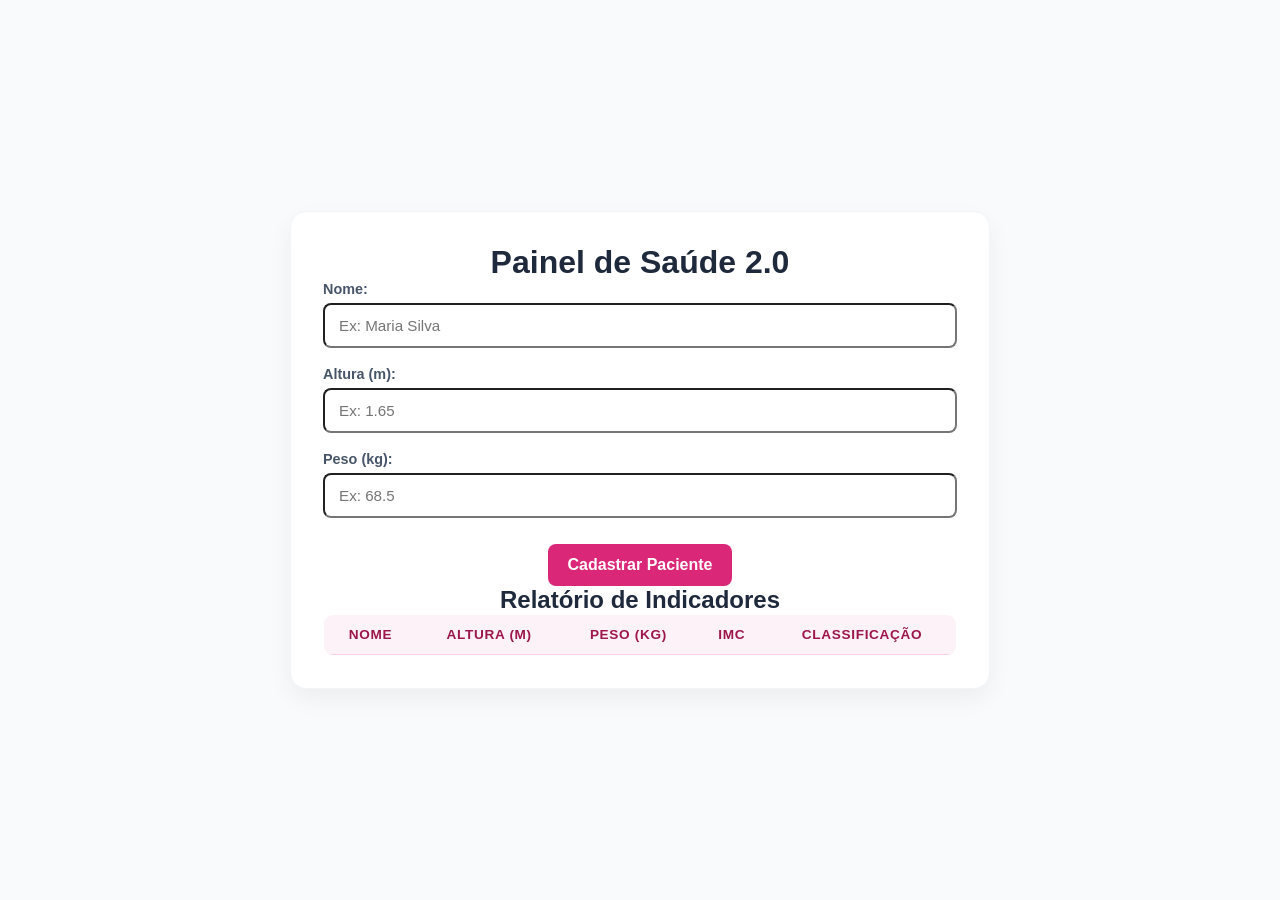
<file: Web/clinica2/index.html>
<!DOCTYPE html>
<html lang="pt-BR">

<head>
    <meta charset="UTF-8">
    <title>Painel de Saúde 2.0</title><br><br><br>
    <!-- ATIVIDADE EXTRA-CLASSE: Vincule sua folha de estilos (style.css) abaixo -->
    <link rel="stylesheet" href="style.css">
</head>


<body>
    <main class="container">
        <h1>Painel de Saúde 2.0</h1>
        <!-- =========================================================
1. FORMULÁRIO DE CADASTRO DO PACIENTE
Preencha os atributos que faltam (id, type, step, etc.)
========================================================= -->
        <form id="form_paciente">
            <!-- Campo Nome -->
            <div class="campo">
                <label for="nome">Nome:</label>
                <input type="text" id="nome_paciente" placeholder="Ex: Maria Silva"
                    required><br>
            </div>
            <!-- Campo Altura -->
            <div class="campo">
                <label for="altura">Altura (m):</label>
                <input type="number" id="altura"
                    step="0.01" placeholder="Ex: 1.65" required><br>
            </div>
            <!-- Campo Peso -->
               
            <div class="campo">
                <label for="peso">Peso (kg):</label>
                <input type="number" id="peso"
                    step="0.01" placeholder="Ex: 68.5" required><br>
            </div>
            <!-- Botão de Envio -->
            <button type="submit">
                Cadastrar Paciente
            </button>
        </form>
        <!-- =========================================================
2. TABELA DE RELATÓRIO DE PACIENTES
========================================================= -->
        <section class="tabela-container">
            <h2>Relatório de Indicadores</h2>
            <table>
                <thead>
                    <tr>
                        <th>Nome</th>
                        <th>Altura (m)</th>
                        <th>Peso (kg)</th>
                        <th>IMC</th>
                        <th>Classificação</th>
                    </tr>
                </thead>
                <!-- O corpo da tabela receberá as linhas geradas pelo JS -->
                
                <tbody id="corpo_tabela">
                    <!-- As linhas serão injetadas dinamicamente aqui via JavaScript -->
                </tbody>
            </table>
        </section>
    </main>
    <!-- =========================================================
3. IMPORTAÇÃO DO SCRIPT JAVASCRIPT
========================================================= -->
    <script src="app.js"></script>
</body>

</html>
</file>
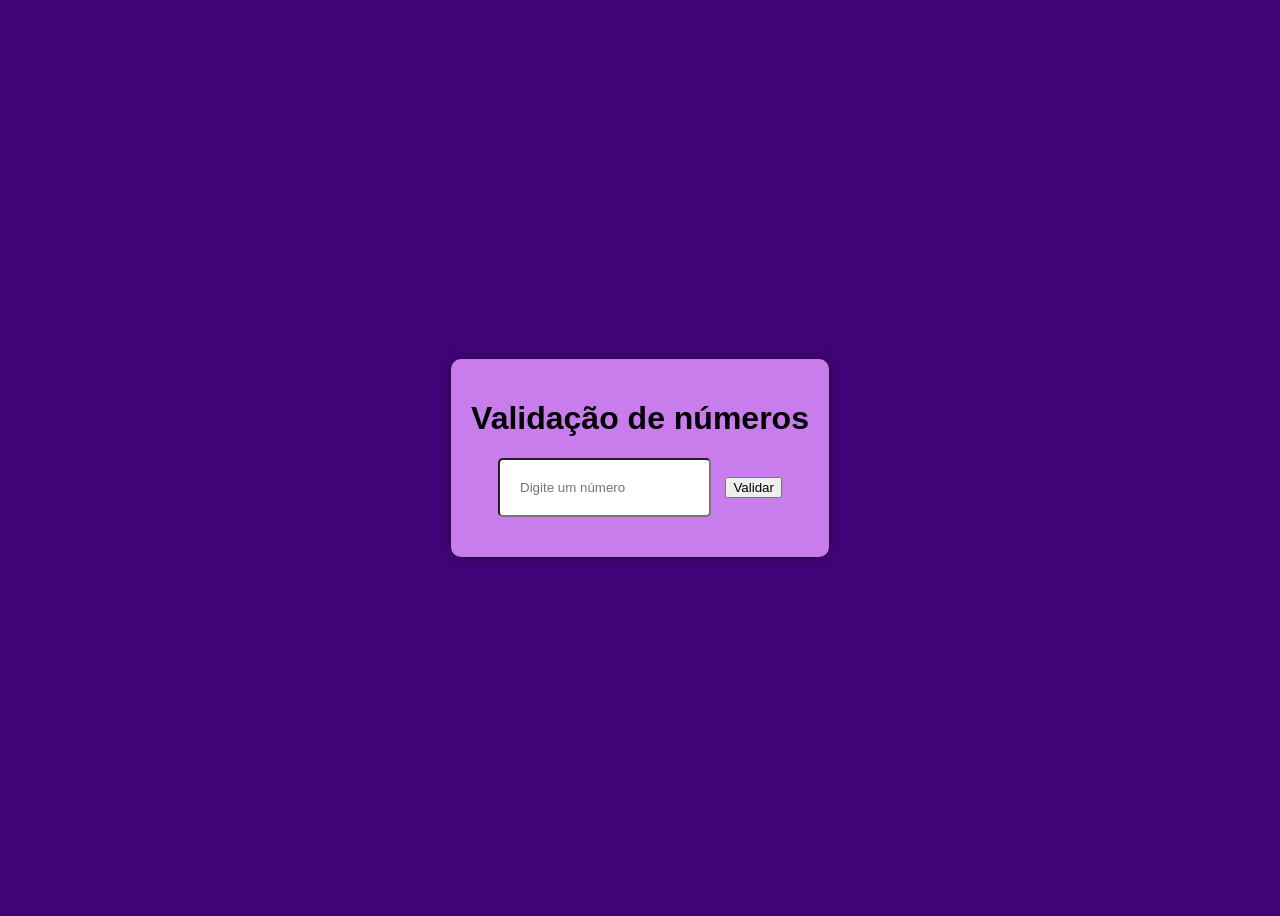
<file: Web/ValidacaoDeNumero/index.html>
<!DOCTYPE html>
<html lang="pt">
<head>
    <meta charset="UTF-8">
    <meta name="viewport" content="width=device-width, initial-scale=1.0">
    <title>Exemplo Exercício desvio condicional - Validação número</title>
    <link rel="stylesheet" href="styles.css">
</head>
<script src="script.js"></script>
<body>
    <div class="container">
        <h1>Validação de números</h1>
        <input type="number" id="numero" placeholder="Digite um número">
        <button onclick="ValidarNumero()">Validar</button>
        <p id="mensagem"></p>
    </div>
    
</body>
</html>
</file>
<file: Web/clinica2/style.css>
/* RESET GLOBAL */
* {
    margin: 0;
    padding: 0;
    box-sizing: border-box;
    font-family: 'Segoe UI', Tahoma, Geneva, Verdana, sans-serif;
}

/* CORPO DA PÁGINA */
body {
    background-color: #f8fafc;
    color: #1e293b;
    min-height: 100vh;
    padding: 20px;
    display: flex;
    justify-content: center;
    align-items: center;
}

/* CONTAINER PRINCIPAL */
.container {
    background-color: #ffffff;
    border-radius: 16px;
    width: 100%;
    max-width: 700px;
    padding: 32px;
    text-align: center;
    border: 1px solid #f1f5f9;
    box-shadow: 0 10px 25px rgba(0, 0, 0, 0.05);
}


.campo {
    display: flex;
    flex-direction: column;
    align-items: flex-start;
    text-align: left;
}

.campo label {
    font-weight: 600;
    font-size: 0.9rem;
    margin-bottom: 6px;
    color: #475569;
}

.campo input {
    width: 100%;
    padding: 12px 14px;
    border-radius: 8px;
    font-size: 0.95rem;
    outline: none;
}



/* BOTÃO DE CADASTRAR (Detalhe Rosa Principal) */
button {
    border: none;
    border-radius: 8px;
    background-color: #db2777;
    color: #ffffff;
    padding: 12px 20px;
    font-size: 1rem;
    font-weight: 600;
    cursor: pointer;
    margin-top: 8px;
}

button:hover {
    background-color: #be185d;
}


table {
    width: 100%;
    border-collapse: collapse;
    background-color: #ffffff;
    border-radius: 10px;
    overflow: hidden;
    border: 1px solid #f1f5f9;
}

/* Detalhe rosa discreto no topo da tabela */
th {
    background-color: #fdf2f8;
    color: #9d174d;
    padding: 12px 16px;
    font-size: 0.85rem;
    font-weight: 700;
    text-transform: uppercase;
    letter-spacing: 0.05em;
    border-bottom: 2px solid #fbcfe8;
}

td {
    padding: 12px 16px;
    border-bottom: 1px solid #f1f5f9;
    color: #334155;
    font-size: 0.95rem;
}
</file>
<file: Web/ValidacaoDeNumero/styles.css>
body{
    font-family: Arial, sans-serif;
    display:flex;
    justify-content: center;
    align-items: center;
    height: 100vh;
    background-color: rgb(64, 4, 121);
}
.container{
    text-align: center;
    padding: 20px;
    background-color: rgb(201, 124, 236);
    border-radius: 10px;
    box-shadow: 0 0 10px rgb(47, 13, 54);
}

input{
    padding: 20px;
    margin-right: 10px;
    border: px solid rgb(0, 0, 0);
    border-radius: 5px;
}
button:hover{
    background-color: rgb(72, 247, 72);
}
p{
    margin-top: 20px;
    font-size:18px;
}
</file>
